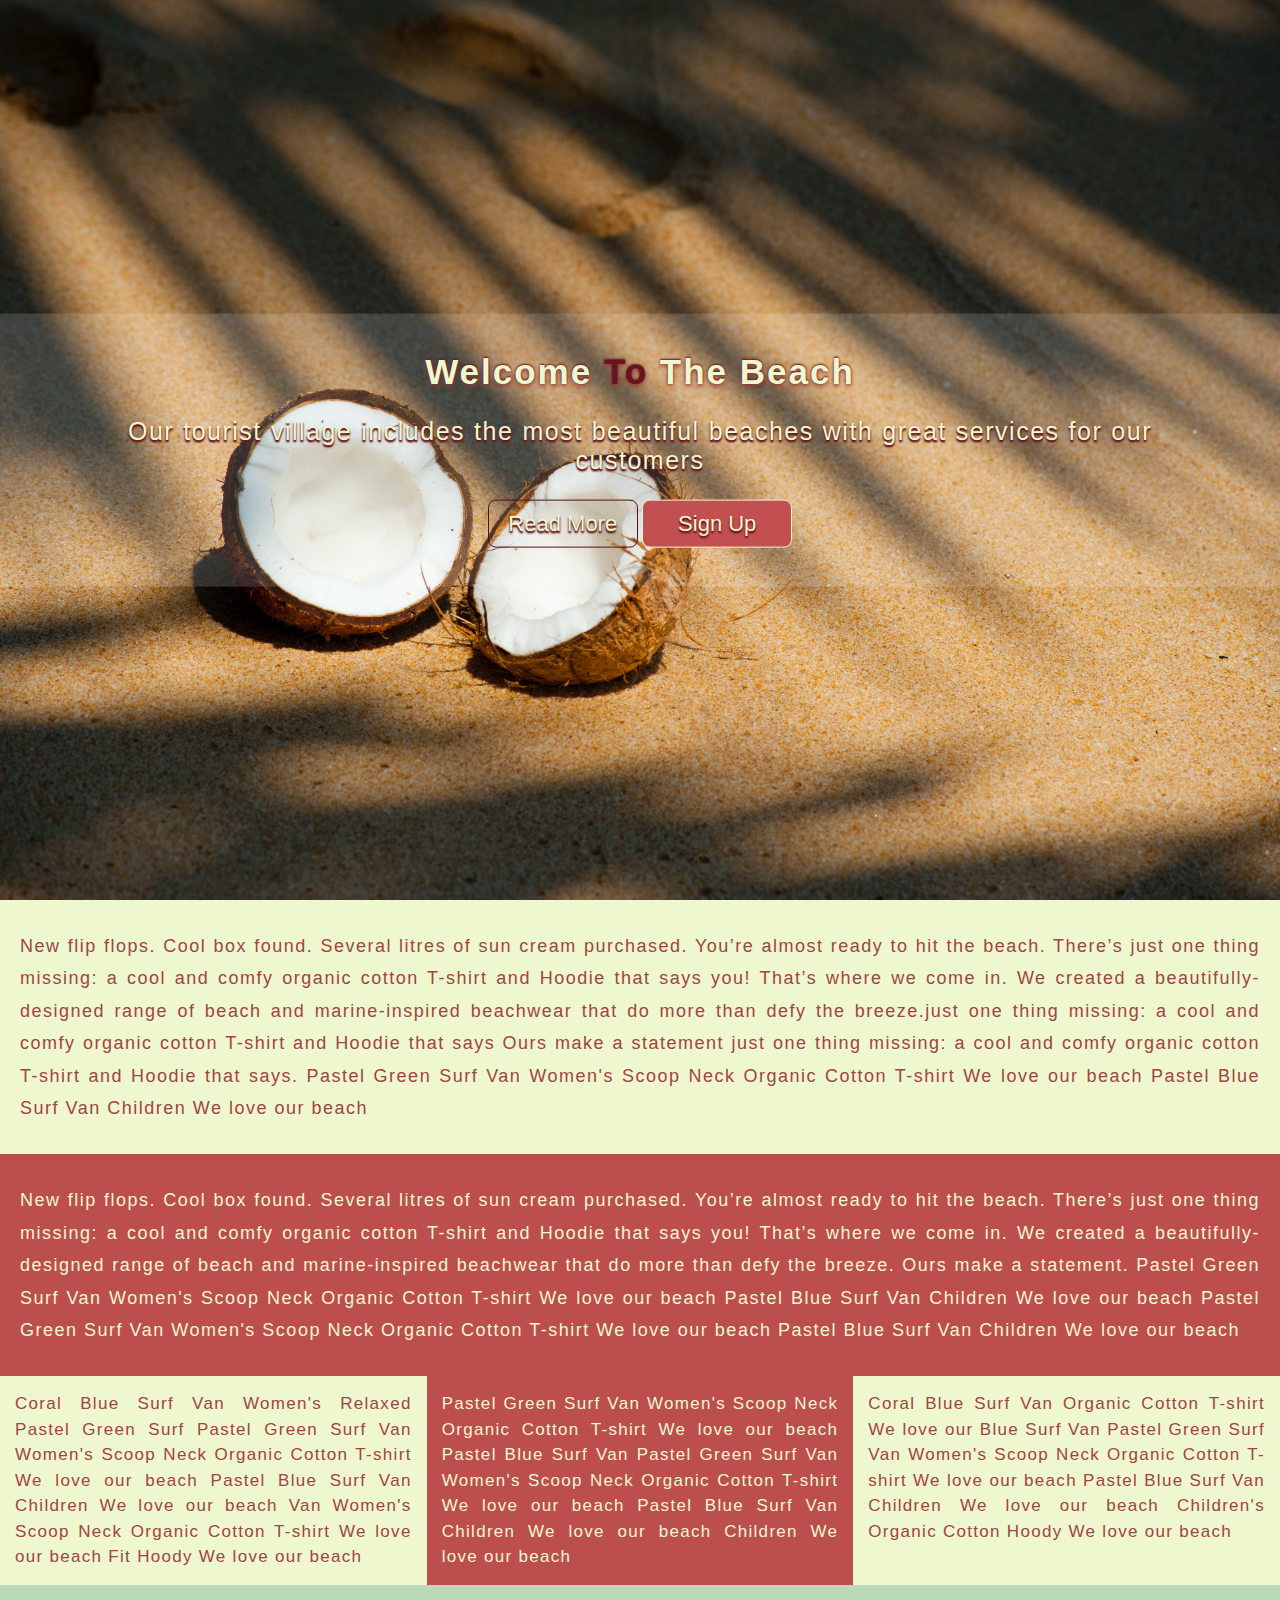
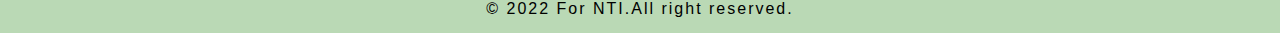
<file: index.html>
<!DOCTYPE html>
<html lang="en">

  <head>
    <meta charset="UTF-8">
    <meta http-equiv="X-UA-Compatible" content="IE=edge">
    <meta name="viewport"
      content="width=device-width, initial-scale=1.0">
    <link rel="icon" type="icon/image.jpg"
      href="./Assets/Icon/earth_fav.jpg">
    <link rel="stylesheet" href="./Assets/css/main.css">
    <title>landing page</title>
  </head>

  <body>
    <section class="ourBeach">
      <div class="ourBeachContainer">
        <div class="ourBeachDescription">
          <h1>welcome<span> to </span>the beach</h1>
          <p>Our tourist village includes the most beautiful
            beaches with great services for our customers
          </p>
          <a href="#ourFeatures">Read More</a>
          <a href="./form.html" target="_blank">sign up</a>
        </div>
      </div>
      <div class="ourFeatures" id="ourFeatures">
        <p class="ourFeaturesDetails">
          New flip flops. Cool box found. Several litres of
          sun cream purchased. You’re almost ready to hit
          the beach. There’s just one thing missing: a cool
          and comfy organic cotton T-shirt and Hoodie that
          says
          you! That’s where we come in. We created a
          beautifully-designed range of beach and
          marine-inspired beachwear that do more than defy
          the breeze.just one thing missing: a cool and
          comfy organic cotton T-shirt and Hoodie that says
          Ours make a statement just one thing missing: a
          cool and comfy organic cotton T-shirt and Hoodie
          that says. Pastel Green Surf Van Women's Scoop
          Neck Organic Cotton T-shirt
          We love our beach Pastel Blue Surf Van Children We
          love our beach
        </p>

        <p class="ourFeaturesDetails">
          New flip flops. Cool box found. Several litres of
          sun cream purchased. You’re almost ready to hit
          the beach. There’s just one thing missing: a cool
          and comfy organic cotton T-shirt and Hoodie that
          says
          you! That’s where we come in. We created a
          beautifully-designed range of beach and
          marine-inspired beachwear that do more than defy
          the breeze. Ours make a statement. Pastel Green
          Surf Van Women's Scoop Neck Organic Cotton T-shirt
          We love our beach Pastel Blue Surf Van Children We
          love our beach Pastel Green Surf Van Women's Scoop
          Neck Organic Cotton T-shirt
          We love our beach Pastel Blue Surf Van Children We
          love our beach
        </p>

        <div class="ourFeaturesItem">
          <p>Coral Blue Surf Van Women's Relaxed Pastel
            Green Surf Pastel Green Surf Van Women's Scoop
            Neck Organic Cotton T-shirt
            We love our beach Pastel Blue Surf Van Children
            We love our beach Van Women's Scoop Neck Organic
            Cotton T-shirt
            We love our beach Fit Hoody
            We love our beach</p>

          <p>Pastel Green Surf Van Women's Scoop Neck
            Organic Cotton T-shirt
            We love our beach Pastel Blue Surf Van Pastel
            Green Surf Van Women's Scoop Neck Organic Cotton
            T-shirt
            We love our beach Pastel Blue Surf Van Children
            We love our beach Children We love our beach</p>

          <p>Coral Blue Surf Van Organic Cotton T-shirt
            We love our Blue Surf Van Pastel Green Surf Van
            Women's Scoop Neck Organic Cotton T-shirt
            We love our beach Pastel Blue Surf Van Children
            We love our beach Children's Organic Cotton
            Hoody
            We love our beach</p>
        </div>
      </div>
    </section>

    <div class="footer">
      <p class="copyRight">© 2022 For NTI.All right
        reserved.</p>
    </div>
    
  </body>
</html>
</file>
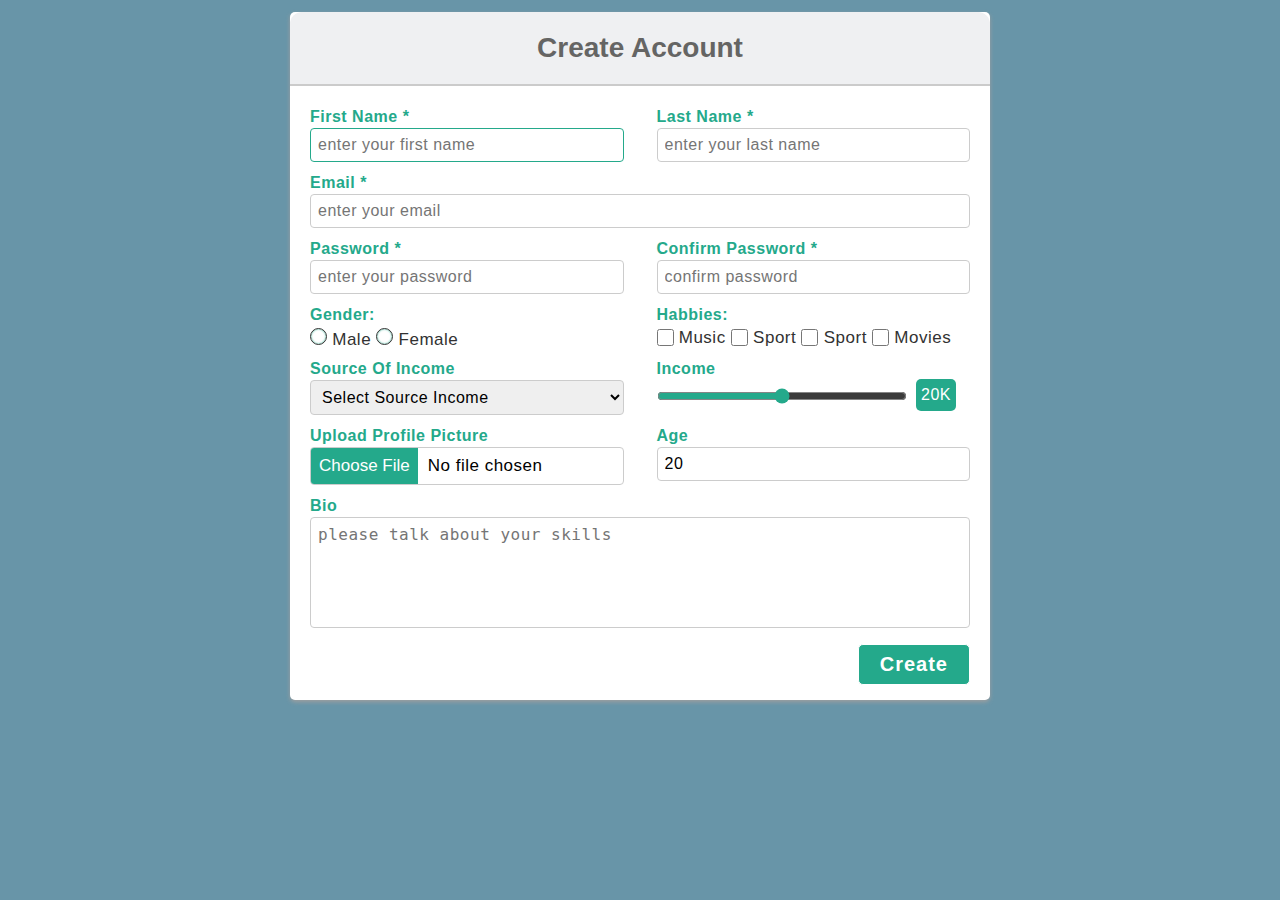
<file: form.html>
<!DOCTYPE html>
<html lang="en">
	<head>
		<meta charset="UTF-8">
		<meta http-equiv="X-UA-Compatible" content="IE=edge">
		<meta name="viewport" content="width=device-width, initial-scale=1.0">
		<link rel="icon" type="icon/image.jpg" href="./Assets/Icon/earth_fav.jpg">
		<link rel="stylesheet" href="./Assets/css/form.css">
		<title>Creat Account Form</title>
	</head>
	<body>
    <div class="formContainer">
      <div class="formCreatAccountContainer">
        <h2 class="creatAcountHeading">create account</h2>
        <form id="formCreatAccount" name="firstForm">
          <div class="fieldInputGroup">
            <div class="fieldContent">
              <label class="fieldHeading" for="firstName">first name <span>*</span></label>
              <input type="text" class="formInputControl" id="firstName" placeholder="enter your first name" required autofocus>
            </div>
            <div class="fieldContent">
              <label class="fieldHeading" for="lasName">last name <span>*</span></label>
              <input type="text" class="formInputControl" id="lasName" placeholder="enter your last name">
            </div>
          </div>
          <div class="fieldContent">
            <label class="fieldHeading" for="email">Email <span>*</span></label>
            <input type="email" class="formInputControl formEmailControl" id="email" placeholder="enter your email" required>
          </div>
          <div class="fieldInputGroup">
            <div class="fieldContent">
              <label class="fieldHeading" for="password">password <span>*</span></label>
              <input type="password" class="formInputControl" id="password" placeholder="enter your password" required>
            </div>
            <div class="fieldContent">
              <label class="fieldHeading" for="confirmPassword">confirm Password <span>*</span></label>
              <input type="password" class="formInputControl" placeholder="confirm password" id="confirmPassword" required>
            </div>
          </div>
          <div class="fieldInputGroup">
            <div class="fieldContent">
              <div class="selectedGenderContainer selectedContent">
                <h4 class="fieldHeading">gender:</h4>
                <label class="fieldGender" for="genderMale">
                  <input type="radio" value="male" name="gender" id="genderMale"> <span>male</span>
                </label>
                <label class="fieldGender" for="genderFemale">
                  <input type="radio" value="male" name="gender" id="genderFemale"> <span>female</span>
                </label>
              </div>
            </div>
            <div class="fieldContent">
              <div class="selectHabbiesContainer selectedContent">
                <h4 class="fieldHeading">habbies:</h4>
                <label for="musicHabbit">
                  <input type="checkbox" name="musicHabbit" id="musicHabbit"> <span>music</span>
                </label>
                <label for="sportHabbit">
                  <input type="checkbox" name="sportHabbit" id="sportHabbit"> <span>sport</span>
                </label>
                <label for="traveltHabbit">
                  <input type="checkbox" name="traveltHabbit" id="traveltHabbit"> <span>sport</span>
                </label>
                <label for="moviestHabbit">
                  <input type="checkbox" name="moviestHabbit" id="moviestHabbit"> <span>movies</span>
                </label>
              </div>
            </div>
          </div>
          <div class="fieldInputGroup">
            <div class="fieldContent">
              <label class="fieldHeading" for="sourceIncomeName">source of income</label>
              <select name="sourceIncome" id="sourceIncomeName">
                <option value="1">Select Source Income</option>
                <option value="1">Employed</option>
                <option value="1">businessman</option>
                <option value="1">Sport clup</option>
                <option value="1">Real estate company owner</option>
              </select>
            </div>
            <div class="fieldContent">
              <label class="fieldHeading" for="salaryRange">income</label>
              <input type="range" id="salaryRange" min="4" max="30" required>
            </div>
          </div>
          <div class="fieldInputGroup">
            <div class="fieldContent">
              <label for="profilePicUpload" class="fieldHeading">upload profile picture</label>
              <input type="file" name="picturProfile" id="profilePicUpload">
            </div>
            <div class="fieldContent">
              <label class="fieldHeading" for="age">age</label>
              <input type="number" value="20"  name="age" id="age" min="20" max="45">
            </div>
          </div>
          <div class="fieldContent">
            <label class="fieldHeading" for="bioText">bio</label>
            <textarea name="bio" id="bioText" rows="5" placeholder="please talk about your skills "></textarea>
          </div>
          <div class="btnCreatAcountContainer">
            <button id="createAccount" type="submit">create</button>
          </div>
        </form>
      </div>
		</div>
	</body>
</html>
</file>
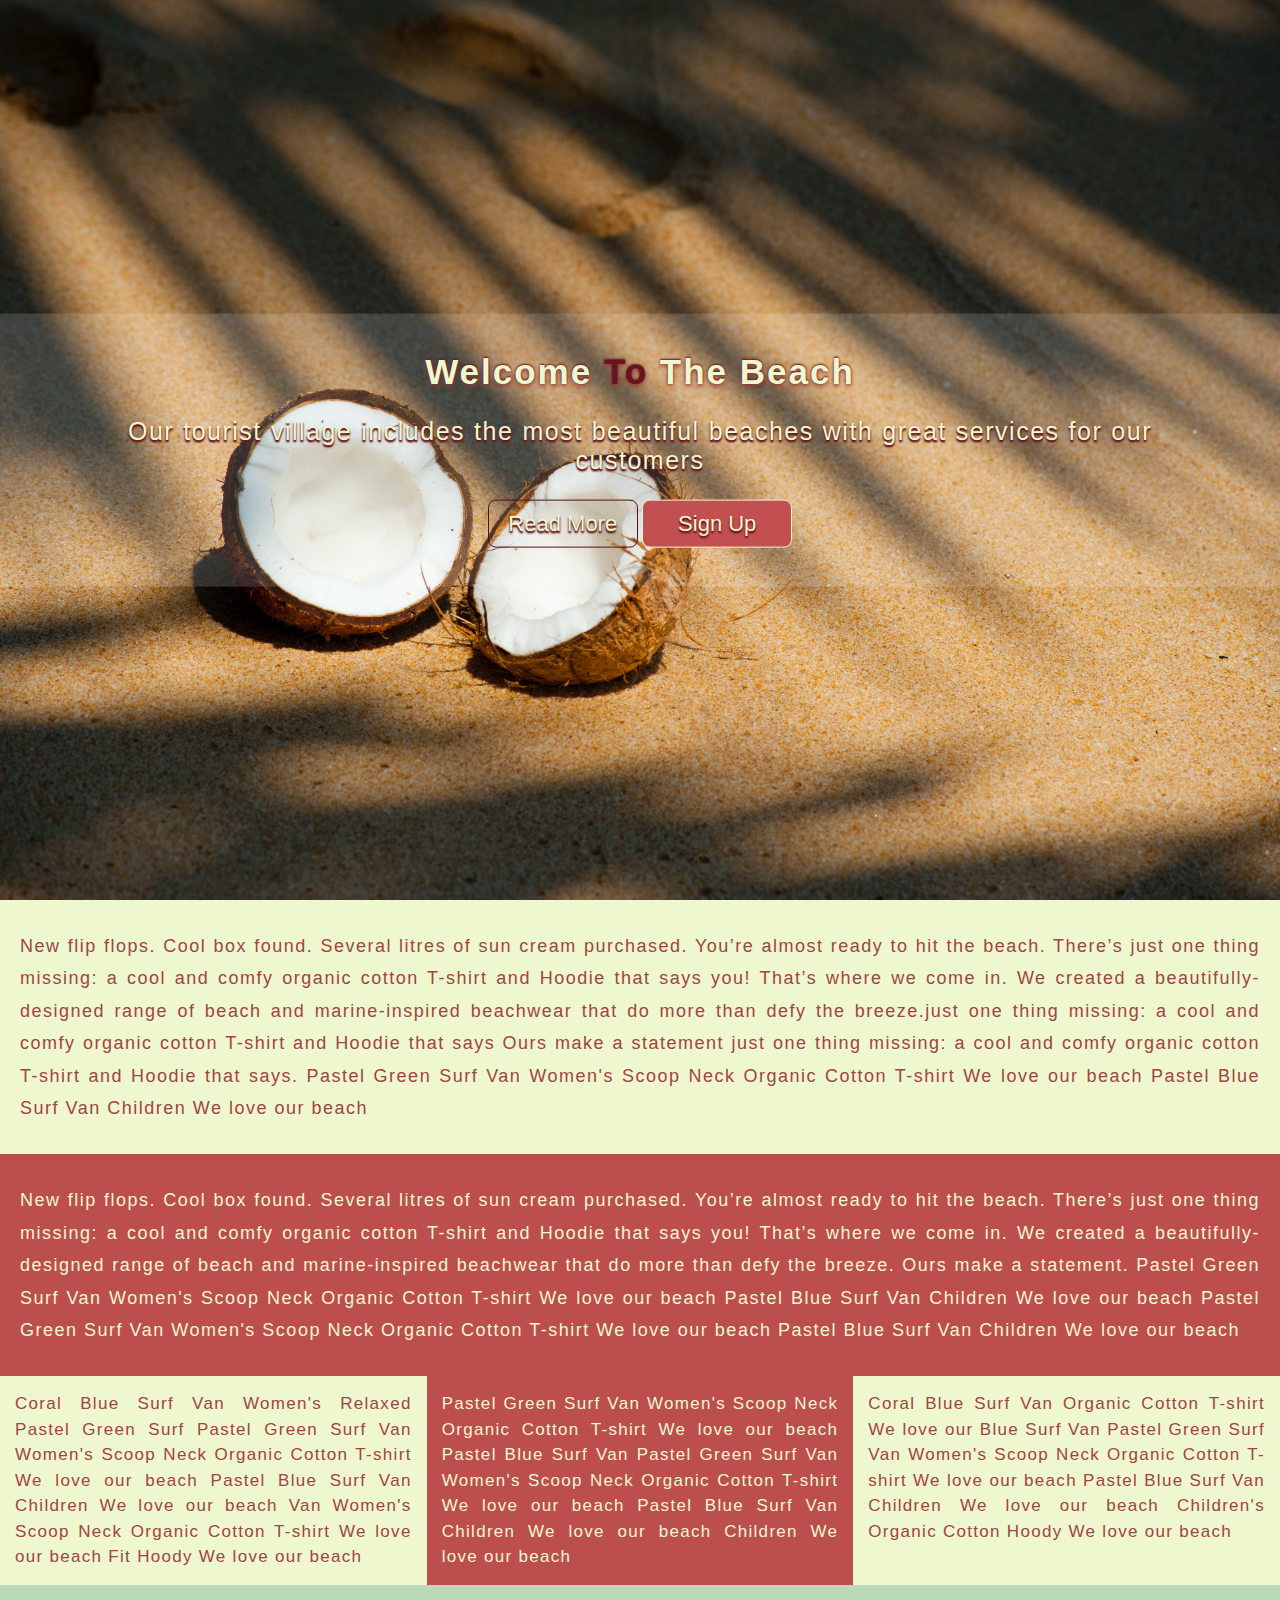
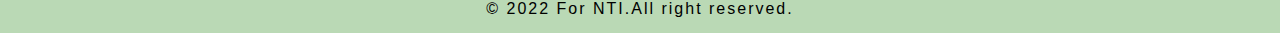
<file: inedx.html>
<!DOCTYPE html>
<html lang="en">
	<head>
		<meta charset="UTF-8">
		<meta http-equiv="X-UA-Compatible" content="IE=edge">
		<meta name="viewport" content="width=device-width, initial-scale=1.0">
    <link rel="icon" type="icon/image.jpg" href="./Assets/Icon/earth_fav.jpg">
    <link rel="stylesheet" href="./Assets/css/main.css">
		<title>landing page</title>
	</head>
	<body>
    <section class="ourBeach">
      <div class="ourBeachContainer">
        <div class="ourBeachDescription">
          <h1>welcome<span> to </span>the beach</h1>
          <p>Our tourist village includes the most beautiful beaches with great services for our customers</p>
          <a href="#ourFeatures">Read More</a>
          <a href="./Assets/login/form.html" target="_blank">sign up</a>
        </div>
      </div>

      <div class="ourFeatures" id="ourFeatures">
        <p class="ourFeaturesDetails">
          New flip flops. Cool box found. Several litres of sun cream purchased. You’re almost ready to hit the beach. There’s just one thing missing: a cool and comfy organic cotton T-shirt and Hoodie that says
          you! That’s where we come in. We created a beautifully-designed range of beach and marine-inspired beachwear that do more than defy the breeze.just one thing missing: a cool and comfy organic cotton T-shirt and Hoodie that says  Ours make a statement just one thing missing: a cool and comfy organic cotton T-shirt and Hoodie that says. Pastel Green Surf Van Women's Scoop Neck Organic Cotton T-shirt
          We love our beach Pastel Blue Surf Van Children We love our beach
        </p>

        <p class="ourFeaturesDetails">
          New flip flops. Cool box found. Several litres of sun cream purchased. You’re almost ready to hit the beach. There’s just one thing missing: a cool and comfy organic cotton T-shirt and Hoodie that says
          you! That’s where we come in. We created a beautifully-designed range of beach and marine-inspired beachwear that do more than defy the breeze. Ours make a statement. Pastel Green Surf Van Women's Scoop Neck Organic Cotton T-shirt
          We love our beach Pastel Blue Surf Van Children We love our beach Pastel Green Surf Van Women's Scoop Neck Organic Cotton T-shirt
          We love our beach Pastel Blue Surf Van Children We love our beach
        </p>
        <div class="ourFeaturesItem">
          <p>Coral Blue Surf Van Women's Relaxed Pastel Green Surf Pastel Green Surf Van Women's Scoop Neck Organic Cotton T-shirt
            We love our beach Pastel Blue Surf Van Children We love our beach Van Women's Scoop Neck Organic Cotton T-shirt
            We love our beach Fit Hoody
            We love our beach</p>

          <p>Pastel Green Surf Van Women's Scoop Neck Organic Cotton T-shirt
            We love our beach Pastel Blue Surf Van Pastel Green Surf Van Women's Scoop Neck Organic Cotton T-shirt
            We love our beach Pastel Blue Surf Van Children We love our beach Children We love our beach</p>

          <p>Coral Blue Surf Van Organic Cotton T-shirt
            We love our Blue Surf Van Pastel Green Surf Van Women's Scoop Neck Organic Cotton T-shirt
            We love our beach Pastel Blue Surf Van Children We love our beach Children's Organic Cotton Hoody
            We love our beach</p>
        </div>
      </div>
    </section>
    <div class="footer">
      <p class="copyRight">© 2022 For NTI.All right reserved.</p>
    </div>
	</body>
</html>
</file>
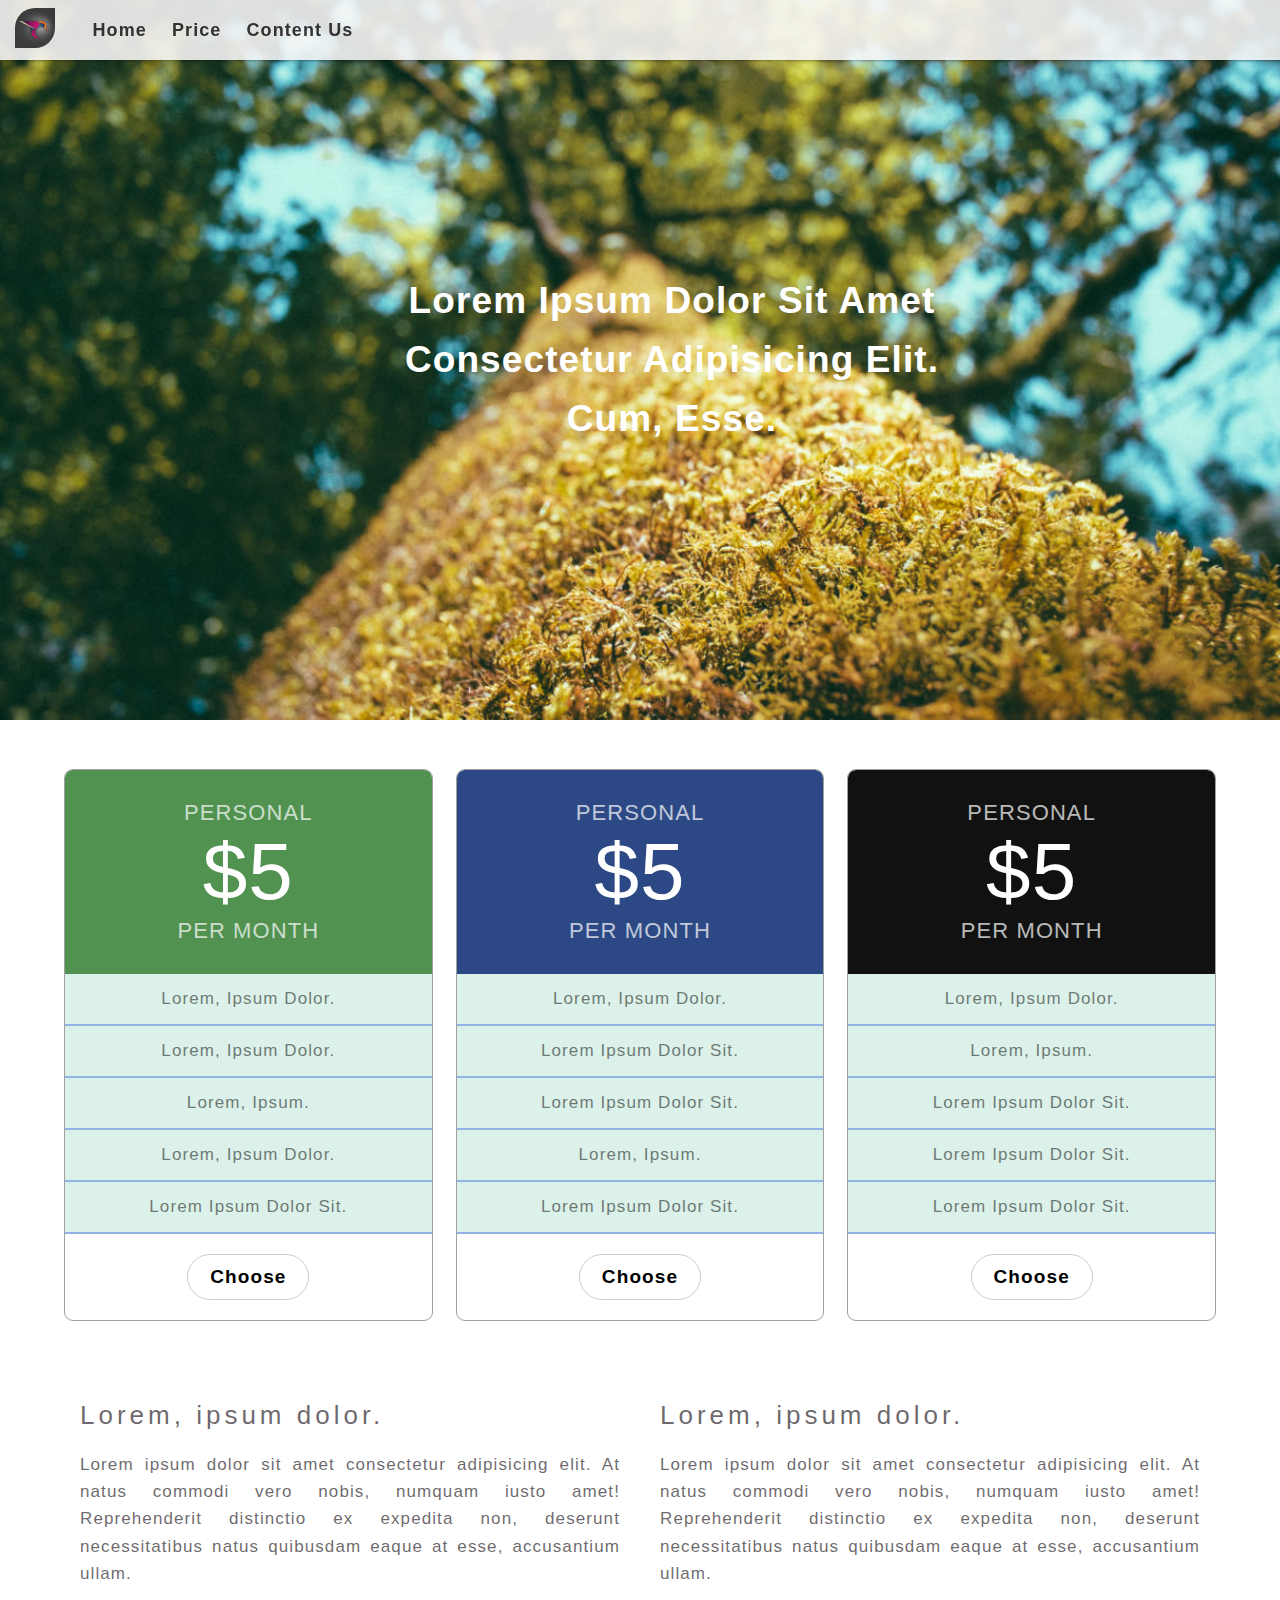
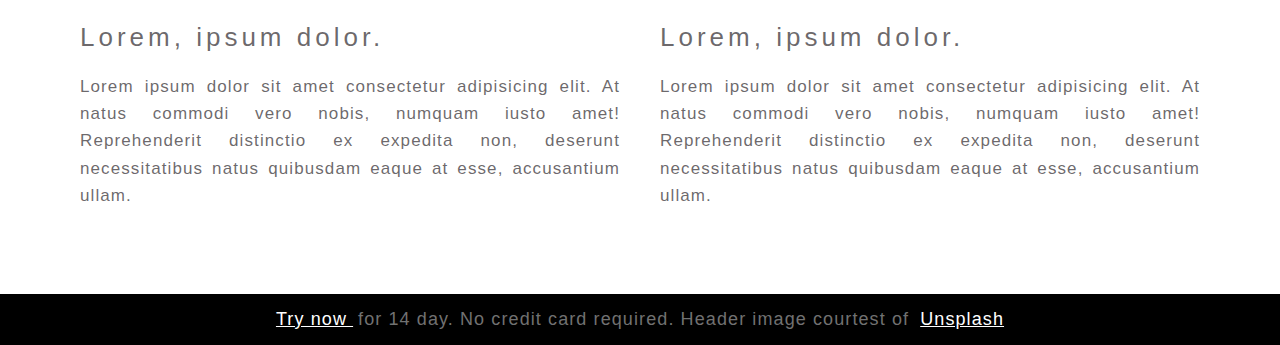
<file: price.html>
<!DOCTYPE html>
<html lang="en">
<head>
	<meta charset="UTF-8">
	<meta http-equiv="X-UA-Compatible" content="IE=edge">
	<meta name="viewport" content="width=device-width, initial-scale=1.0">
	<link rel="stylesheet" href="./Assets/css/style.css">
	<title>simple price landing</title>
</head>
<body>
	<header>
		<nav>
			<a href="#" class="brand-logo"><img src="./Assets/imgs/logo.jfif" alt="logo"></a>
			<ul class="nav">
				<li class="nav-item"><a href="#" class="nav-link">home</a></li>
				<li class="nav-item"><a href="#" class="nav-link">price</a></li>
				<li class="nav-item"><a href="#" class="nav-link">content us</a></li>
			</ul>
		</nav>
		<div class="price-container">
			<div class="price-heading-content">
				<h1 class="price-heading">Lorem ipsum dolor sit amet consectetur adipisicing elit. Cum, esse.</h1>
			</div>
		</div>
	</header>
	<main>
		<section class="container">
			<section class="price-lists-content">
				<div class="price-lists">
					<div class="price-lists-item">
						<div class="price-lists-item-content" style="background-color: #519251;">
							<p class="price-item-name">personal</p>
							<strong class="price-item">$5</strong>
							<p class="price-available-time">per month</p>
						</div>
						<div class="list-pay">
							<ul class="list-pay-contnet">
								<li class="list-pay-item">Lorem, ipsum dolor.</li>
								<li class="list-pay-item">Lorem, ipsum dolor.</li>
								<li class="list-pay-item">Lorem, ipsum.</li>
								<li class="list-pay-item">Lorem, ipsum dolor.</li>
								<li class="list-pay-item">Lorem ipsum dolor sit.</li>
							</ul>
						</div>
						<button class="btn-choose">choose</button>
					</div>
					<div class="price-lists-item">
						<div class="price-lists-item-content" style="background-color: #2C4985">
							<p class="price-item-name">personal</p>
							<strong class="price-item">$5</strong>
							<p class="price-available-time">per month</p>
						</div>
						<div class="list-pay">
							<ul class="list-pay-contnet">
								<li class="list-pay-item">Lorem, ipsum dolor.</li>
								<li class="list-pay-item">Lorem ipsum dolor sit.</li>
								<li class="list-pay-item">Lorem ipsum dolor sit.</li>
								<li class="list-pay-item">Lorem, ipsum.</li>
								<li class="list-pay-item">Lorem ipsum dolor sit.</li>
							</ul>
						</div>
						<button class="btn-choose">choose</button>
					</div>
					<div class="price-lists-item">
						<div class="price-lists-item-content" style="background: #111111">
							<p class="price-item-name">personal</p>
							<strong class="price-item">$5</strong>
							<p class="price-available-time">per month</p>
						</div>
						<div class="list-pay">
							<ul class="list-pay-contnet">
								<li class="list-pay-item">Lorem, ipsum dolor.</li>
								<li class="list-pay-item">Lorem, ipsum.</li>
								<li class="list-pay-item">Lorem ipsum dolor sit.</li>
								<li class="list-pay-item">Lorem ipsum dolor sit.</li>
								<li class="list-pay-item">Lorem ipsum dolor sit.</li>
							</ul>
						</div>
						<button class="btn-choose">choose</button>
					</div>
				</div>
			</section>
			<section>
				<div class="get-start">
					<div class="get-start-content">
						<div class="get-start-content-details">
							<h3>Lorem, ipsum dolor.</h3>
							<p>Lorem ipsum dolor sit amet consectetur adipisicing elit. At natus commodi vero nobis, numquam iusto amet! Reprehenderit distinctio ex expedita non, deserunt necessitatibus natus quibusdam eaque at esse, accusantium ullam.</p>
						</div>
						<div class="get-start-content-details">
							<h3>Lorem, ipsum dolor.</h3>
							<p>Lorem ipsum dolor sit amet consectetur adipisicing elit. At natus commodi vero nobis, numquam iusto amet! Reprehenderit distinctio ex expedita non, deserunt necessitatibus natus quibusdam eaque at esse, accusantium ullam.</p>
						</div>
					</div>
					<div class="get-start-content">
						<div class="get-start-content-details">
							<h3>Lorem, ipsum dolor.</h3>
							<p>Lorem ipsum dolor sit amet consectetur adipisicing elit. At natus commodi vero nobis, numquam iusto amet! Reprehenderit distinctio ex expedita non, deserunt necessitatibus natus quibusdam eaque at esse, accusantium ullam.</p>
						</div>
						<div class="get-start-content-details">
							<h3>Lorem, ipsum dolor.</h3>
							<p>Lorem ipsum dolor sit amet consectetur adipisicing elit. At natus commodi vero nobis, numquam iusto amet! Reprehenderit distinctio ex expedita non, deserunt necessitatibus natus quibusdam eaque at esse, accusantium ullam.</p>
						</div>
					</div>
				</div>
			</section>
		</section>
	</main>
	<footer>
		<p><a href="#">Try now </a> for 14 day. No credit card required. Header image courtest of <a href="#">
			Unsplash
		</a></p>
	</footer>
</body>
</html>
</file>
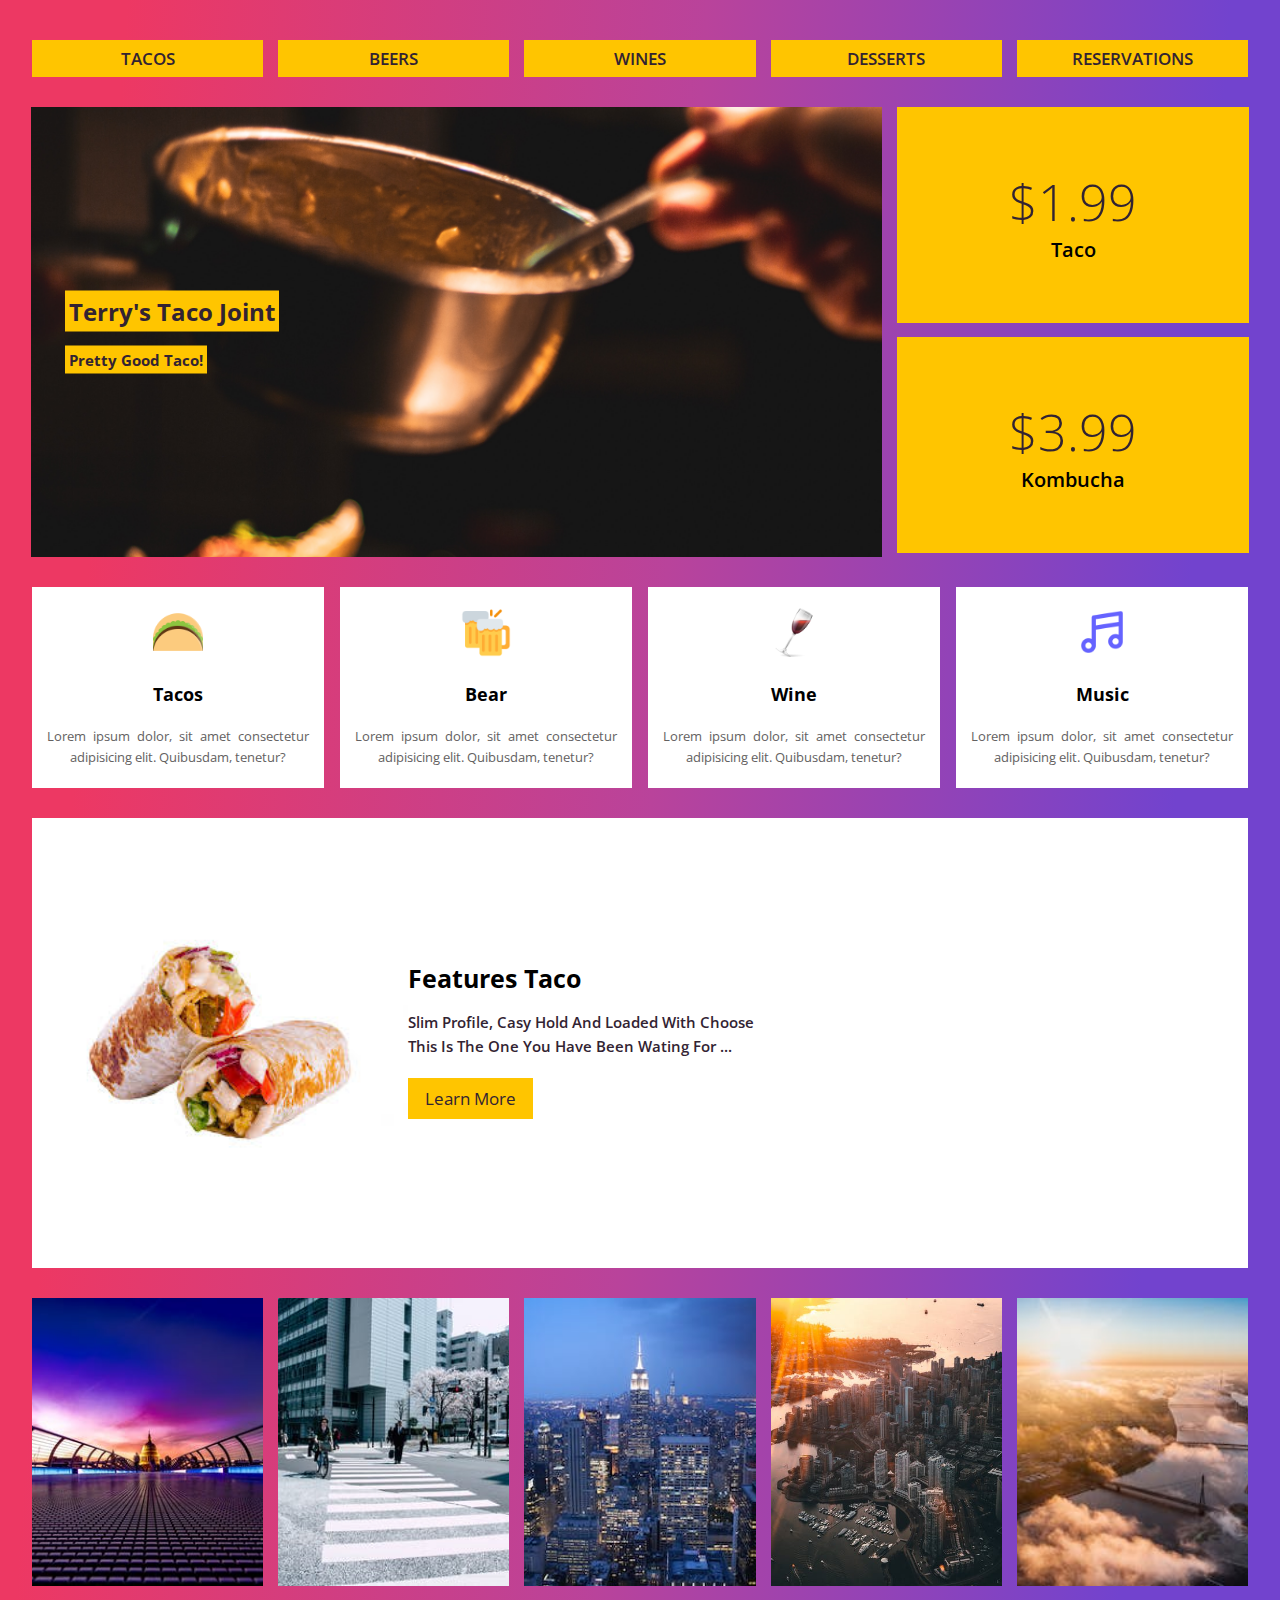
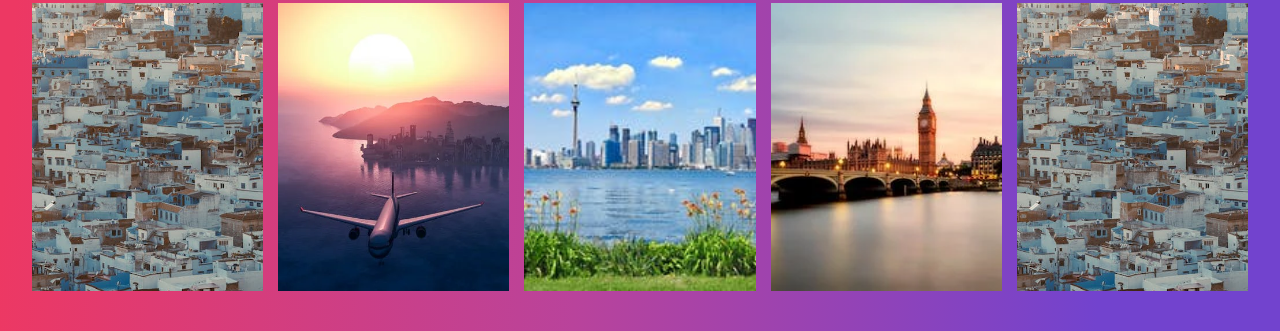
<file: tery_res.html>
<!DOCTYPE html>
<html lang="en">
	<head>
	<meta https-equiv="X-UA-Compotible" content="IE=edge,chrome=1">
		<meta name="keywords" content="Pseudo class">
		<meta name="description" content="We are Front end">
		<meta name="author" content="your company name">
		<meta name="viewport" content="width=device-width" initial-scale="0.1">
		<link rel="stylesheet" href="./Assets/css/tery.css">
		<title>Tery Food</title>
</head>
<body>

	<!-- navbar taps start -->
	<nav class="navTaps">
		<div class="container">
			<ul class="navTabItems">
				<li class="navTabItem">
					<a href="#" class="navTapItemLink">tacos</a>
				</li>
				<li class="navTabItem">
					<a href="#" class="navTapItemLink">beers</a>
				</li>
				<li class="navTabItem">
					<a href="#" class="navTapItemLink">wines</a>
				</li>
				<li class="navTabItem">
					<a href="#" class="navTapItemLink">desserts</a>
				</li>
				<li class="navTabItem">
					<a href="#" class="navTapItemLink">reservations</a>
				</li>
			</ul>
		</div>
	</nav>
	<!-- navbar taps end -->

	<!-- terry taco joint section start -->
	<section class="tacoJoint">
		<div class="container">
			<div class="tacoJointContainer">
				<div class="tecoJointProduct">
					<div class="tecoJointProductHeader">
						<h2 class="tecoJointProductHeaderName">terry's taco joint</h2>
						<span class="tecoJointProductHeaderDesc">pretty good taco!</span>
					</div>
				</div>
				<div class="tecoJointProductPrice">
					<div class="tecoJointProductPriceItem">
						<p class="tecoJointProductPriceItemContent">$1.99</p>
						<p class="tecoJointProductPriceItemType">taco</p>
					</div>
					<div class="tecoJointProductPriceItem">
						<p class="tecoJointProductPriceItemContent">$3.99</p>
						<p class="tecoJointProductPriceItemType">kombucha</p>
					</div>
				</div>
			</div>
		</div>
	</section>
	<!-- terry taco joint section end -->

	<!-- our services section start -->
	<section class="ourServices">
		<div class="container">
			<div class="ourServicesContent">
				<div class="ourServicesContentItems">
					<div class="ourServicesContentItem">
						<img src="./Assets/imgs/trey_res/icon_4.png" alt="tacos food">
						<h4 class="ourServicesContentItemTitle">tacos</h4>
						<p class="ourServicesContentItemdescription">Lorem ipsum dolor, sit amet consectetur adipisicing elit. Quibusdam, tenetur?</p>
					</div>
					<div class="ourServicesContentItem">
						<img src="./Assets/imgs/trey_res/icon_3.png" alt="tacos food">
						<h4 class="ourServicesContentItemTitle">bear</h4>
						<p class="ourServicesContentItemdescription">Lorem ipsum dolor, sit amet consectetur adipisicing elit. Quibusdam, tenetur?</p>
					</div>
					<div class="ourServicesContentItem">
						<img src="./Assets/imgs/trey_res/icon_2.png" alt="tacos food">
						<h4 class="ourServicesContentItemTitle">wine</h4>
						<p class="ourServicesContentItemdescription">Lorem ipsum dolor, sit amet consectetur adipisicing elit. Quibusdam, tenetur?</p>
					</div>
					<div class="ourServicesContentItem">
						<img src="./Assets/imgs/trey_res/icon_1.png" alt="tacos food">
						<h4 class="ourServicesContentItemTitle">music</h4>
						<p class="ourServicesContentItemdescription">Lorem ipsum dolor, sit amet consectetur adipisicing elit. Quibusdam, tenetur?</p>
					</div>
				</div>
			</div>
		</div>
	</section>
	<!-- our services section end-->

	<!-- our feature section start -->
	<section class="ourFeature">
		<div class="container">
			<div class="ourFeaatureContent">
				<img src="./Assets/imgs/trey_res/food_2.png" alt="teco food feature">
				<div class="ourFeaatureContentHeader">
					<h2 class="ourFeaatureContentHeaderTitle">features taco</h2>
					<p class="ourFeaatureContentHeaderDescription">
						slim profile, casy hold and loaded with choose <br> this is the one you have been wating for ...
					</p>
					<a href="#" class="ourFeaatureContentMore">learn more <i class="fa-solid fa-arrow-right"></i></a>
				</div>
				</div>
			</div>
		</div>
	</section>
	<!-- our feature section end -->

	<!-- our instant grams start-->
	<div class="ourInstantGrams">
		<div class="container">
			<div class="ourInstantGramsContent">
				<div class="ourInstantGramsContentLinks">
					<a href="#" class="ourInstantGramsContentLink"><img src="./Assets/imgs/trey_res/city_1.jpeg" alt="city"></a>
					<a href="#" class="ourInstantGramsContentLink"><img src="./Assets/imgs/trey_res/city_2.jpeg" alt="city"></a>
					<a href="#" class="ourInstantGramsContentLink"><img src="./Assets/imgs/trey_res/city_3.jpeg" alt="city"></a>
					<a href="#" class="ourInstantGramsContentLink"><img src="./Assets/imgs/trey_res/city_4.jpeg" alt="city"></a>
					<a href="#" class="ourInstantGramsContentLink"><img src="./Assets/imgs/trey_res/city_5.jpeg" alt="city"></a>
					<a href="#" class="ourInstantGramsContentLink"><img src="./Assets/imgs/trey_res/city_10.jpeg" alt="city"></a>
					<a href="#" class="ourInstantGramsContentLink"><img src="./Assets/imgs/trey_res/city_7.jpeg" alt="city"></a>
					<a href="#" class="ourInstantGramsContentLink"><img src="./Assets/imgs/trey_res/city_8.jpeg" alt="city"></a>
					<a href="#" class="ourInstantGramsContentLink"><img src="./Assets/imgs/trey_res/city_9.jpeg" alt="city"></a>
					<a href="#" class="ourInstantGramsContentLink"><img src="./Assets/imgs/trey_res/city_10.jpeg" alt="city"></a>
				</div>
			</div>
		</div>
	</div>
	<!-- our instant grams end-->
</body>
</html>
</file>
<file: Assets/css/main.css>
* {
	box-sizing: border-box;
}
html {
	scroll-behavior: smooth;
}

body {
	font-family: Arial, Helvetica, sans-serif;
	padding: 0;
	margin: 0;
}

.ourBeachContainer {
	height: 100vh;
	background: url('../imgs/beach.jpg') no-repeat fixed center;
	background-size: cover;
}

.ourBeachContainer .ourBeachDescription {
	position: absolute;
	top: 50%;
	left: 50%;
	transform: translate(-50%, -50%);
	width: 100%;
	text-align: center;
	background-color: rgb(255 255 255 / 15%);
	padding: 3% 0;
}

.ourBeachContainer .ourBeachDescription h1 {
	color: #EFF7CF;
	margin: 0;
    font-size: 35px;
    letter-spacing: 2px;
    text-transform: capitalize;
    text-shadow: 0 -1px 2px #671320, 0 2px 4px #943838;
}


.ourBeachContainer .ourBeachDescription h1 span{
	color: #671320;
}

.ourBeachContainer .ourBeachDescription p {
	color: #EFF7CF;
	font-size: 25px;
	letter-spacing: 1.5px;
	text-shadow: 0 2px 2px #550e19, 0 2px 2px #943838;
	text-align: justify;
	padding: 0 10%;
	text-align-last: center;
}

.ourBeachContainer .ourBeachDescription a {
	display: inline-block;
	color: #EFF7CF;
	text-shadow: 0 2px 2px #550e19, 0 2px 2px #943838;
	border: 1px solid #550e19;
	border-radius: 8px;
	font-size: 22px;
	padding: 10px;
	width: 150px;
	text-decoration: none;
	text-transform: capitalize;
	transition: all .4s;
}

.ourBeachContainer .ourBeachDescription a:nth-of-type(2) {
	background-color: #c35050;
	border: 1px solid #EFF7CF;
}

.ourBeachContainer .ourBeachDescription a:nth-of-type(2):hover {
	background-color: #EFF7CF;
	border: 1px solid #943838;
	color: #943838;
}
.ourBeachContainer .ourBeachDescription a:hover {
	background-color: #c35050;
	border: 1px solid #EFF7CF;
}

.ourFeatures .ourFeaturesDetails {
	font-size: 18px;
    line-height: 1.8;
    letter-spacing: 1.5px;
    padding: 30px 20px;
    text-align: justify;
	margin: 0;
}

.ourFeatures .ourFeaturesDetails:nth-of-type(1),
.ourFeaturesItem p:nth-of-type(1),
.ourFeaturesItem p:nth-of-type(3) {
	background-color: #EFF7CF;
	color: #a14444;
}

.ourFeatures .ourFeaturesDetails:nth-of-type(2),
.ourFeaturesItem p:nth-of-type(2) {
	background-color: #BC4E4E;
	color: #EFF7CF;
}

.ourFeaturesItem {
	display: flex;
	flex-wrap: wrap;
}
.ourFeaturesItem p {
	font-size: 17px;
    line-height: 1.5;
    letter-spacing: 1.3px;
    text-align: justify;
    padding: 15px;
	margin: 0;
	width: calc(100% / 3);
}

.footer .copyRight {
	background: #BAD9B5;
    margin: 0;
    padding: 15px 0;
    font-size: 16px;
    text-align: center;
    font-weight: 500;
    letter-spacing: 2px;
}

@media screen and (max-width: 768px) {
	.ourFeaturesItem p {
		width: 100%;
	}
}
</file>
<file: Assets/css/form.css>
* {
	box-sizing: border-box;
}
body {
	font-family: Arial, Helvetica, sans-serif;
	padding: 0;
	margin: 0;
	background-color: #6895A8;
}
.formContainer {
	background: #fff;
    max-width: 700px;
    margin: 12px auto 0;
    border-radius: 5px;
    box-shadow: 0 2px 4px 0 #9f9f9f;
}
.formCreatAccountContainer {
	border-radius: 12px;
	background: #fff;
	overflow: hidden;
}
.formContainer .creatAcountHeading {
	font-size: 28px;
    color: #656564;
    text-transform: capitalize;
    text-align: center;
    margin: 0;
    padding: 20px 0;
	margin-bottom: 22px;
	border-bottom: 2px solid #cbcbcb;
	background: #EFF0F2;
}

.formContainer #formCreatAccount {
	padding: 0 20px;
}

.formContainer .fieldInputGroup {
	display: flex;
	flex-wrap: wrap;
    justify-content: space-between;
    align-items: baseline;
	gap: 5px;
}

.formContainer .fieldInputGroup .fieldContent {
	width: calc(95% / 2);
}
.fieldContent {
	margin-bottom: 10px;
}
.formContainer .fieldContent .fieldHeading {
	display: block;
    color: #24a98b;
    font-size: 16px;
    letter-spacing: .5px;
    font-weight: 600;
    text-transform: capitalize;
}

.formContainer .fieldContent .formInputControl,
.formContainer .fieldInputGroup .fieldContent select,
.formContainer .fieldInputGroup .fieldContent input,
textarea {
	width: 100%;
	padding: 7px;
    font-size: 16px;
    margin: 2px 0;
    border-radius: 4px;
    border: 1px solid #ccc;
    letter-spacing: .5px;
}

textarea {
	resize: none;
}

.formContainer .fieldContent input:focus,
textarea:focus {
	border-color:  #24a98b;
}
.formContainer .fieldContent input:focus-visible,
textarea:focus-visible {
outline: 0;
}

select:focus-visible {
	outline: 1px solid #24a98b;
}

.formContainer .fieldInputGroup .fieldContent .selectedContent .fieldHeading {
	margin: 0;
}

.formContainer .fieldInputGroup .fieldContent .selectedContent .fieldGender,
.formContainer .fieldInputGroup .fieldContent .selectHabbiesContainer label {
	color: #323232;
    text-transform: capitalize;
    font-size: 17px;
    letter-spacing: .5px;
}

.formContainer .fieldInputGroup .fieldContent .selectedContent input[type='radio'] {
	appearance:none;
	-webkit-appearance:none;
	width:17px;
	height:17px;
	border:1px solid #323232;
	background-color: #FFF;
	border-radius:50%;
	outline:none;
	box-shadow:0 0 2px 0px #24a98b inset;
	position: relative;
	top: 2px;
  }

.formContainer .fieldInputGroup .fieldContent .selectedContent input[type='radio']:hover {
	box-shadow:0 0 5px 0px #24a98b inset;
  }

.formContainer .fieldInputGroup .fieldContent .selectedContent input[type='radio']:before {
	position: absolute;
    content: '';
    display: block;
    width: 58%;
    height: 58%;
    /* margin: 0 auto; */
    border-radius: 50%;
    top: 21%;
    right: 17%;
}

.formContainer .fieldInputGroup .fieldContent .selectedContent input[type='radio']:checked:before  {
	background:#24a98b;
}

.formContainer .fieldInputGroup .fieldContent .selectHabbiesContainer input[type=checkbox] {
	position: relative;
	top: 3px;
	width: 17px;
    height: 17px;
    border: 1px solid #323232;
}

.formContainer .fieldInputGroup .fieldContent .selectHabbiesContainer input[type=checkbox]:checked,
.formContainer .fieldInputGroup .fieldContent  input[type=range] {
	accent-color: #24a98b;
}

.formContainer .fieldInputGroup .fieldContent  input[type=range] {
	position: relative;
	height: 8px;
	width: 80%;
	margin-top: 10px;
}


.formContainer .fieldInputGroup .fieldContent  input[type=range]::before {
	position: absolute;
    right: -20%;
	bottom: -8px;
	content: "20K";
    width: 40px;
    height: 32px;
    background-color: #24a98b;
    color: #FFF;
    font-weight: 500;
    font-size: 16px;
    line-height: 32px;
    border-radius: 5px;
    text-align: center;
}

.formContainer .fieldInputGroup #profilePicUpload {
	font-size: 17px;
	padding: 0;
	border: 1px solid #ccc;
	background-color: #FFf;
}

input::file-selector-button {
	background-color: #24a98b;
	color: #FFf;
	border: 0;
	padding: 8px;
	margin-right: 10px;
}

.btnCreatAcountContainer {
	text-align: right;
	margin-bottom: 15px;
}
.btnCreatAcountContainer #createAccount {
	background-color: #24a98b;
    border: 1px solid #fff;
    color: #FFf;
    text-transform: capitalize;
    font-size: 20px;
    letter-spacing: 1px;
    padding: 8px 21px;
    border-radius: 5px;
    font-weight: 700;
	cursor: pointer;
	transition: all .3s;
}
.btnCreatAcountContainer #createAccount:hover {
	color: #24a98b;
	border: 1px solid #24a98b;
	background-color: #FFF;
}

@media screen and (max-width: 661px) {
	.formContainer {
		margin: 16px;
	}
	.formContainer .fieldInputGroup .fieldContent {
		width: calc(100% / 1);
	}
}
</file>
<file: Assets/css/style.css>
* {
	padding: 0;
	margin: 0;
	box-sizing: border-box;
	letter-spacing: 1.1px;
}

body {
	font-family: Arial, Helvetica, sans-serif;
}

header {
	height: 80vh;
	background: url('../imgs/TreeBackground.jpg') no-repeat;
	background-size: cover;
	background-attachment: fixed;
}

ul li {
	list-style: none;
}

header nav {
	position: fixed;
	width: 100%;
	z-index: 1;
	top: 0;
	display: flex;
	background-color: #f7f6f6e3;
	box-shadow: 0px -1px 4px 0px #000000;
	padding: 8px 15px;
}

header .brand-logo img {
	width: 40px;
	height: 40px;
	border-radius: 20px 0;
}

header .nav {
	display: flex;
	align-items: center;
	margin-left: 3%;
	gap: 25px;
	text-transform: capitalize;
}

header .nav-item .nav-link {
	font-size: 18px;
	font-weight: 600;
	color: #323232;
	text-decoration: none;
}

header .price-container {
	position: absolute;
	top: 40%;
	left: 50%;
	transform: translate(-45%, -50%);
}

header .price-container .price-heading {
	text-align: center;
	color: #FFF;
	text-transform: capitalize;
	line-height: 1.6;
	font-size: 37px;
}

.container {
	width: 1200px;
	margin: auto;
}

.price-lists-content {
	margin: 0 15px;
}

.price-lists {
	margin: 20px auto;
	text-align: center;
	display: flex;
	width: 100%;
	gap: 25px;
	padding: 30px 10px;
}

.price-lists::-webkit-scrollbar-track {
	background-color: #e6e6e6;
	border-radius: 30px;
}

.price-lists::-webkit-scrollbar {
	width: 10px;
}

.price-lists::-webkit-scrollbar-thumb {
	box-shadow: inset 0 0 10px #ed6f38;
	background-color: #ed6f38;
}

.price-lists::-webkit-scrollbar {
	height: 4px;

}

.price-lists::-webkit-scrollbar-thumb:horizontal {
	background: #e6e6e6;
	border-radius: 30px;
}

.price-lists-item {
	width: 35%;
	outline: 1px solid #a0a0a0;
	border-radius: 8px;
	overflow: hidden;
	transition: all .300s;
	cursor: pointer;
}

.price-lists-item:hover {
	border-radius: 6px;
	transform: translate(6px, -20px);
	box-shadow: 0px 5px 10px #250e0e46,
		0px -5px 10px #00000056;

}

.price-lists-item .price-lists-item-content {
	padding: 30px 0;
	transition: all .6s;
}

.price-lists-item:hover .price-lists-item-content {
	opacity: .9;
	transform: scale(1.2, 1.03);
}

.price-lists-item:nth-of-type(3):hover .btn-choose {
	background-color: #000;
	color: #FFF;
	transition: all .5s;
}

.price-lists-item:nth-of-type(2):hover .btn-choose {
	background-color: #2C4985;
	color: #FFF;
	transition: all .5s;
}

.price-lists-item:nth-of-type(1):hover .btn-choose {
	background-color: #519251;
	color: #FFF;
	transition: all .5s;
}

.btn-choose {
	padding: 30px 0;
	cursor: pointer;
}

.price-item-name,
.price-available-time {
	font-size: 22px;
	text-transform: uppercase;
	color: #FFF;
	opacity: .7;
}

.price-item {
	font-size: 80px;
	font-weight: 500;
	color: #FFF;
}

.list-pay-contnet {
	background-color: #DBF1E9;

}

.list-pay-item {
	font-size: 17px;
	text-transform: capitalize;
	color: #323232#CCc;
	opacity: .5;
	padding: 15px 0;
	border-bottom: 2px solid #4a76e4;
}

.btn-choose {
	border: 1px solid #CCC;
	background: #FFF;
	padding: 11px 22px;
	font-size: 19px;
	font-weight: 600;
	border-radius: 31px;
	text-transform: capitalize;
	margin: 20px 0;
}

.get-start {
	margin: 50px 0;
	display: flex;
	flex-wrap: wrap;
	justify-content: space-evenly;
}

.get-start .get-start-content {
	flex: 0 0 45%;
	width: 100%;
}

.get-start .get-start-content-details {
	margin-bottom: 15px;
}

.get-start .get-start-content-details h3 {
	color: #342f33ba;
	font-size: 26px;
	letter-spacing: 4px;
	font-weight: 500;
}

.get-start .get-start-content-details p {
	color: #342f33ba;
	font-size: 17px;
	line-height: 1.6;
	padding: 20px 0;
	text-align: justify;
}

footer {
	background-color: #000;
	text-align: center;
	padding: 15px 0;
}

footer p {
	color: #717171;
	font-size: 18px;
}

footer p a {
	color: #FFF;
	text-decoration-color: #FFF;
	margin: 0 5px;
}

@media screen and (max-width: 1200px) {
	.container {
		width: 100%;
	}

	.price-lists {
		flex-wrap: nowrap;
		overflow-x: auto;
	}

	.price-lists-item {
		min-width: 300px;
	}
}

@media screen and (max-width: 768px) {
	header .price-container {
		top: 50%;
		left: 50%;
		transform: translate(-50%, -50%);
		width: 100%;
	}

	header .price-container .price-heading {
		font-size: 27px;
		padding: 0 10px;
		text-align: justify;
		width: 320px;
		margin: auto;
	}

	.get-start .get-start-content {
		flex: 0 0 100%;
		padding: 0 20px;
	}

	.get-start .get-start-content-details h3 {
		font-size: 22px;
	}

	footer p {
		color: #717171;
		font-size: 13px;
		line-height: 1.7;
		font-weight: 600;
		padding-right: 1px;
		padding-left: 1px;
	}

	header nav {
		justify-content: space-between;
	}
}

@media screen and (max-width: 425px) {
	header .nav-item .nav-link {
		font-size: 14px;
	}
}
</file>
<file: Assets/css/tery.css>
@import url('https://fonts.googleapis.com/css2?family=Open+Sans:wght@300;400;500;600;700&display=swap');
/* Globla Style Start */
* {
	font-family: 'Open Sans', sans-serif;
	box-sizing: border-box;
	padding: 0;
	margin: 0;
}
body {
	padding: 40px 0;
	background: linear-gradient(274deg, rgba(114,67,206,1) 13%, rgba(185,67,155,1) 50%, rgba(237,56,99,1) 91%);
}

body::-webkit-scrollbar {
	width: 11px;
}

body::-webkit-scrollbar-track {
	background: #f1f1f1;
}

body::-webkit-scrollbar-thumb {
	background: #FFC500;
}

body::-webkit-scrollbar-thumb:hover {
	background: rgba(237,56,99,1);
}

.container {
	max-width: 1280px;
	margin: auto;
	padding: 0 2rem
}

a {
	text-decoration: none
}

/* Globla Style Start *//

/* navbar style start */
.navTaps {
	padding-bottom: 10px;
}

.navTaps .navTabItems {
	display: flex;
    justify-content: space-between;
    flex-wrap: wrap;
}

.navTaps .navTabItems .navTabItem {
	display: inline-block;
	background: #FFC500;
	padding: 7px 20px;
	flex: 0 0 19%;
	text-align: center;
	transition: all .4s
}

.navTaps .navTabItems .navTabItem:hover {
	outline: 3px solid #FFC500;
	background: #fff;
	color: #FFC500
}

.navTaps .navTabItems .navTabItem .navTapItemLink {
	color: #322332;
	font-size: 16.5px;
	font-weight: 600;
	text-transform: uppercase;
}

.navTaps .navTabItems .navTabItem:hover .navTapItemLink {
	color: #FFC500
}

/* terry taco joint section start */
.tacoJoint {
	margin: 30px 0
}

.tacoJoint .tacoJointContainer {
	max-width: 100%;
	display: flex;
	justify-content: center;
	column-gap: 15px;
}

.tacoJoint .tacoJointContainer .tecoJointProduct {
	position: relative;
    height: 50vh;
    background: url(../imgs/trey_res/food_1.jpg) no-repeat fixed;
    background-size: cover;
    flex: 0 0 70%;
    background-position: 0 140%;
}

.tacoJoint .tacoJointContainer .tecoJointProduct .tecoJointProductHeader {
	position: absolute;
    top: 50%;
    left: 4%;
    transform: translate(0, -50%);
}

.tacoJoint .tacoJointContainer .tecoJointProduct .tecoJointProductHeaderName,
.tacoJoint .tacoJointContainer .tecoJointProduct .tecoJointProductHeaderDesc {
	background: #FFC500;
	color: #322332;
	margin: 7px 0;
    padding: 4px;
	text-transform: capitalize;
	text-align: center
}

.tacoJoint .tacoJointContainer .tecoJointProduct .tecoJointProductHeaderDesc {
    display: inline-block;
    font-size: 15px;
    font-weight: 700;
}

.tacoJoint .tacoJointContainer .tecoJointProductPrice {
	flex: 0 0 29%;
}

.tecoJointProductPrice .tecoJointProductPriceItem {
	max-width: 100%;
    background: #FFC500;
    padding: 26px 0;
    text-align: center;
    display: flex;
    flex-direction: column;
    justify-content: center;
    align-items: center;
    height: 48%;
}

.tecoJointProductPrice .tecoJointProductPriceItem:first-child {
	margin-bottom: 14px
}

.tecoJointProductPrice .tecoJointProductPriceItem  .tecoJointProductPriceItemContent {
	font-size: 50px;
    font-weight: 300;
	color: #322332
}
.tecoJointProductPrice .tecoJointProductPriceItem .tecoJointProductPriceItemType {
	text-transform: capitalize;
    font-size: 20px;
    font-weight: 600;
}

/*  our services section start */

.ourServices .ourServicesContent .ourServicesContentItems {
	display: flex;
	flex-wrap: wrap;
	justify-content: space-between;
}
.ourServices .ourServicesContent .ourServicesContentItem {
	width: 100%;
    padding: 20px 10px;
    flex: 0 0 24%;
    text-align: center;
    background: #fff;
	cursor: pointer;
	transition: box-shadow .9s , color .4s, border-raduis .3s, transform .3s;
}

.ourServices .ourServicesContent .ourServicesContentItem:hover {
	box-shadow: 0 0 0 200px inset #ff658c, 0 0 14px 4px #ffffffde;
    color: #FFF;
	border-radius: 6px;
    transform: scale(1.02) translate(4px, -5px);
}
.ourServices .ourServicesContent .ourServicesContentItem img {
	max-width: 50px;
	transition: all .4s
}

.ourServices .ourServicesContent .ourServicesContentItem:hover img {
	transform: scale(1.2) rotate(-8deg)
}
.ourServices .ourServicesContent .ourServicesContentItem .ourServicesContentItemTitle {
	padding: 20px 0;
    text-transform: capitalize;
    font-size: 18px;
}

.ourServices .ourServicesContent .ourServicesContentItem .ourServicesContentItemdescription {
	font-size: 13px;
	padding: 0 5px;
    text-align: justify;
    text-align-last: center;
    color: #636161;
    line-height: 1.6;
    transition: color .4s;
}
.ourServices .ourServicesContent .ourServicesContentItem:hover .ourServicesContentItemdescription {
	color:#FFF
}

/* our feature section start */
.ourFeature {
	margin: 30px 0;

}

.ourFeature .ourFeaatureContent {
	display: flex;
    align-items: center;
	min-height: 50vh;
	background: #fff;
	overflow:hidden;
	transition: all .4s
}

.ourFeature .ourFeaatureContent img{
	height: 250px;
}

.ourFeature .ourFeaatureContent .ourFeaatureContentHeaderTitle {
	text-transform: capitalize;
    font-size: 25px;
}
.ourFeature .ourFeaatureContent .ourFeaatureContentHeaderDescription {
	font-size: 15px;
	padding-right: 10px;
    line-height: 1.6;
    margin: 15px 0;
    font-weight: 600;
	color: #322332;
    text-transform: capitalize;
}
.ourFeature .ourFeaatureContent .ourFeaatureContentMore {
    display: inline-block;
	background: #FFC500;
    color: #322332;
    font-size17px: ;
    font-size: 17px;
    text-transform: capitalize;
    padding: 7px 15px;
    margin: 5px 0;
	transition: all .4s;
	border: 2px solid #FFC500;
}

.ourFeature .ourFeaatureContent .ourFeaatureContentMore:hover {
	background: #fff;
	color: #FFC500;
	transform: scale(1.05)
}
.ourFeature .ourFeaatureContent .ourFeaatureContentMore i {
	margin-leeft: 10px;
	transition: all .3s;
}

.ourFeature .ourFeaatureContent .ourFeaatureContentMore:hover i {
	transform: translateX(7px)
}

/* our instant grams start */
.ourInstantGrams {}
.ourInstantGrams .ourInstantGramsContent {

}
.ourInstantGrams .ourInstantGramsContentLinks{
	display: flex;
	flex-wrap: wrap;
	justify-content: space-between;
	row-gap: 17px;
}
.ourInstantGrams .ourInstantGramsContentLinks .ourInstantGramsContentLink {
	flex: 0 0 19%;
    height: 32vh;
}
.ourInstantGrams .ourInstantGramsContentLink img {
	width: 100%;
	height: 100%;
    object-fit: cover;
}

/* Media Query Start */

@media screen and (max-width: 1024px) {
	.container {
		padding: 0 1rem
	}
}

@media screen and (min-width: 768.98px) and (max-width: 900.98px) {
	.ourInstantGrams .ourInstantGramsContentLinks .ourInstantGramsContentLink {
		height: 25vh;
	}
}

@media screen and (max-width: 768px) {
	.navTaps .navTabItems {
		justify-content: center;
		gap: 12px;
	}
	.navTaps .navTabItems .navTabItem {
		flex: 0 0 32%;
	}
	.tacoJoint .tacoJointContainer {
		flex-direction: column
	}
	.tacoJoint .tacoJointContainer .tecoJointProduct {
		flex: initial
	}
	.tacoJoint .tacoJointContainer .tecoJointProductPrice,
	.tacoJoint .tacoJointContainer .tecoJointProductPrice {
		display: flex;
		justify-content: space-between;
	}
	.tacoJoint .tacoJointContainer .tecoJointProductPrice {
		justify-content: space-between;
		gap: 15px;
		margin-top: 16px
	}
	.tecoJointProductPrice .tecoJointProductPriceItem {
		width: 50%;
	}
	.ourServices .ourServicesContent .ourServicesContentItems {
		row-gap: 16px;
	}
	.ourServices .ourServicesContent .ourServicesContentItem {
		flex: 0 0 48.8%;
	}
	.ourFeature .ourFeaatureContent img {
		height: 140px;
	}
	.ourInstantGrams .ourInstantGramsContentLinks .ourInstantGramsContentLink {
		flex: 0 0 31.8%
	}
}

@media screen and (max-width: 450px) {
	.navTaps .navTabItems {
		gap: 10px
	}
	.navTaps .navTabItems .navTabItem {
		flex: 0 0 48%
	}
	.navTaps .navTabItems .navTabItem:last-child {
		flex: 0 0 100%
	}
	.ourFeaatureContent {
		flex-direction: column;
		padding: 15px 0
	}
	.ourServices .ourServicesContent .ourServicesContentItem {
		flex: 0 0 100%
	}
	.ourFeaatureContentHeader {
		text-align: center
	}
	.ourFeature .ourFeaatureContent .ourFeaatureContentHeaderDescription {
		text-align: start;
		padding: 0 15px
	}
	.ourInstantGrams .ourInstantGramsContentLinks .ourInstantGramsContentLink {
		flex: 0 0 47.8%;
		height: 22vh;
	}
}
</file>
